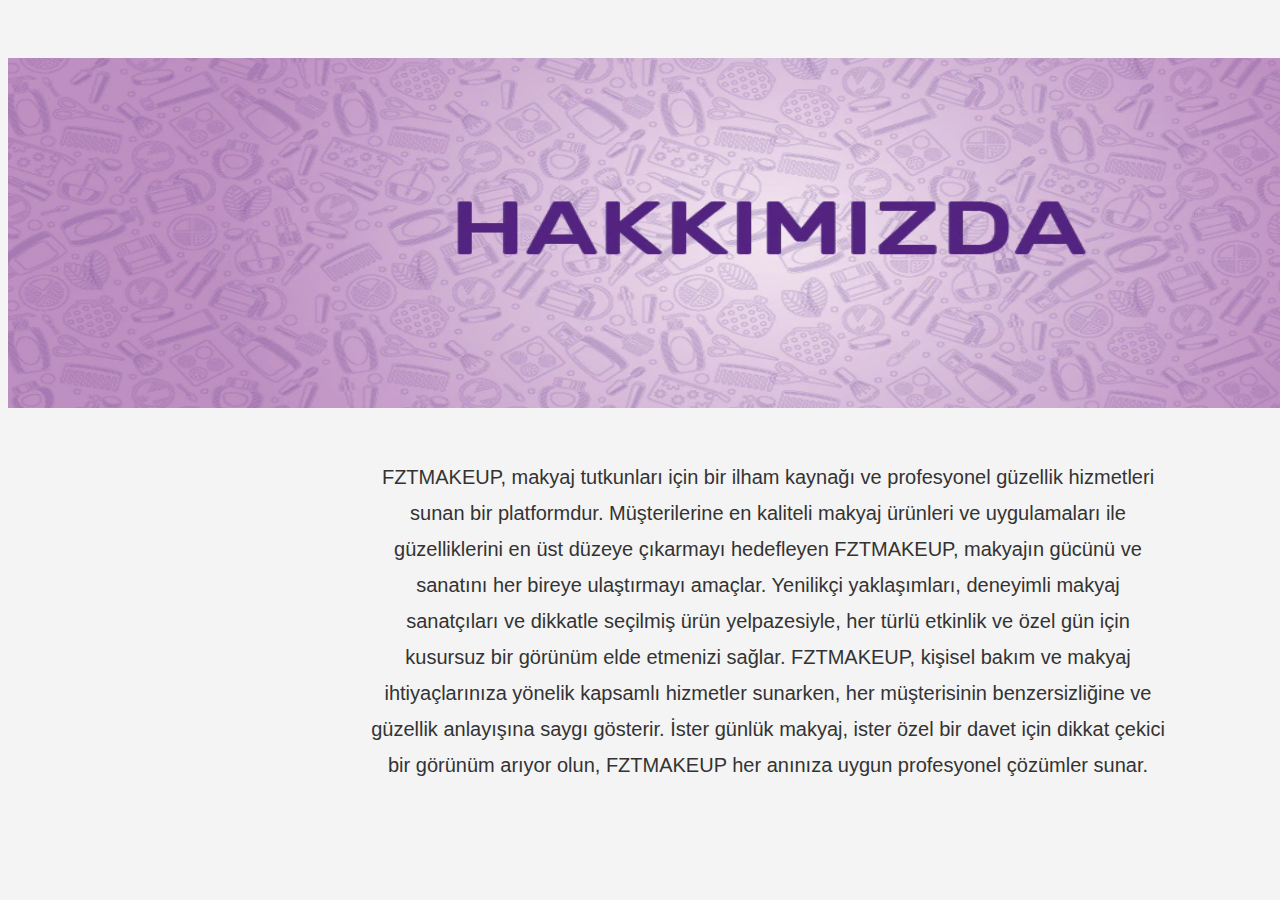
<file: hakkımızda.html>
<!DOCTYPE html>
<html lang="en">
<head>
    <meta charset="UTF-8">
    <meta name="viewport" content="width=device-width, initial-scale=1.0">
    <title>FZTMAKEUP Hakkımızda</title>
    <link rel="stylesheet" href="style.css">
    <link rel="icon" href="fztmakeup.jpg" type="image/x-icon" />
</head>
<body>
    <section id="about" class="about">
        <div class="container">
            <img src="hakkımızda.jpg" alt="" height="350px" width="1520px" text-align: center;>
            <br> <br>
            <p>
            
FZTMAKEUP, makyaj tutkunları için bir ilham kaynağı ve profesyonel güzellik hizmetleri sunan bir platformdur. Müşterilerine en kaliteli makyaj ürünleri ve uygulamaları ile güzelliklerini en üst düzeye çıkarmayı hedefleyen FZTMAKEUP, makyajın gücünü ve sanatını her bireye ulaştırmayı amaçlar. Yenilikçi yaklaşımları, deneyimli makyaj sanatçıları ve dikkatle seçilmiş ürün yelpazesiyle, her türlü etkinlik ve özel gün için kusursuz bir görünüm elde etmenizi sağlar.

FZTMAKEUP, kişisel bakım ve makyaj ihtiyaçlarınıza yönelik kapsamlı hizmetler sunarken, her müşterisinin benzersizliğine ve güzellik anlayışına saygı gösterir. İster günlük makyaj, ister özel bir davet için dikkat çekici bir görünüm arıyor olun, FZTMAKEUP her anınıza uygun profesyonel çözümler sunar.
           </p>
        </div>
    </section>
</body>
</html>
</file>
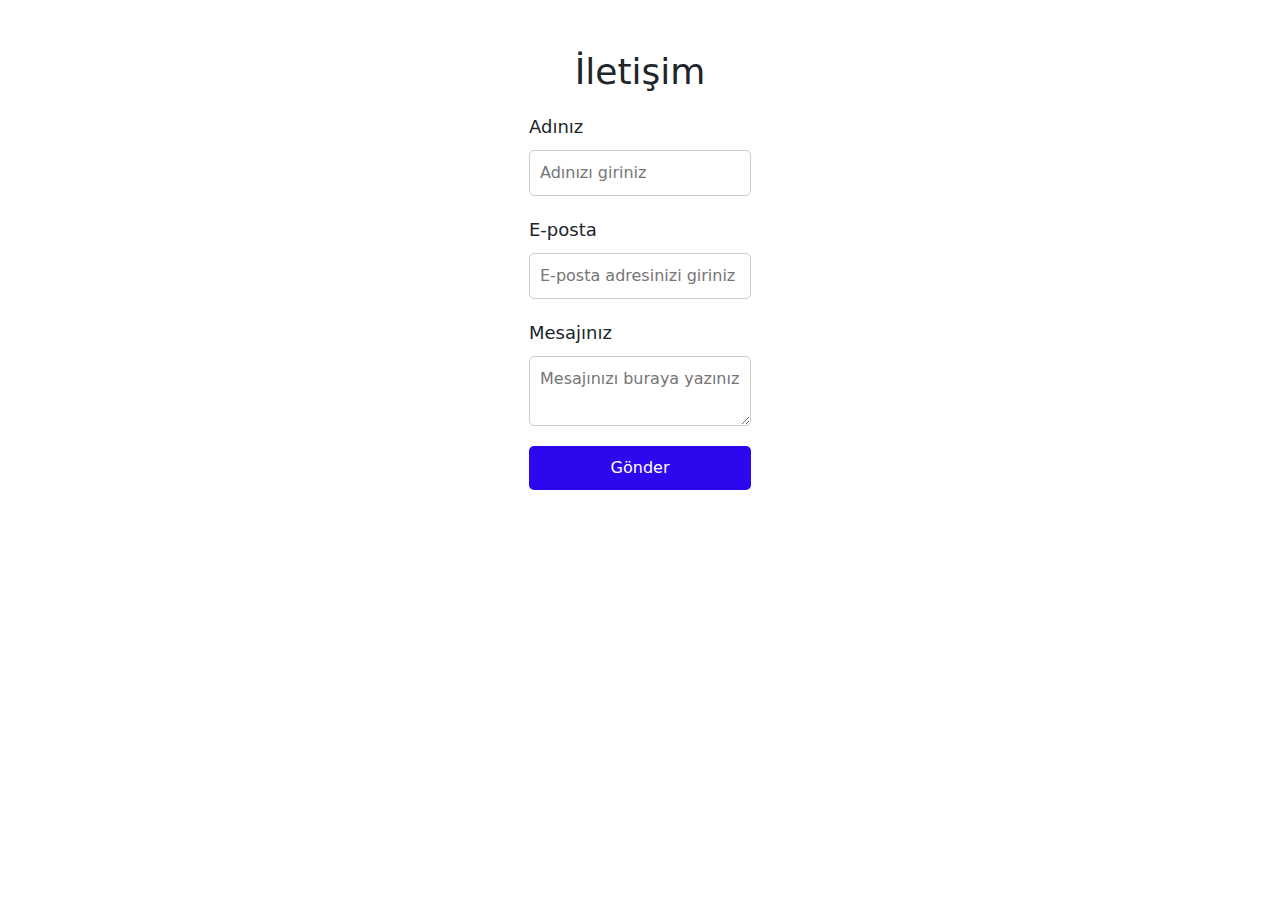
<file: iletisim.html>
<!DOCTYPE html>
<html lang="en">
<head>
    <meta charset="UTF-8">
    <meta name="viewport" content="width=device-width, initial-scale=1.0">
    <title>FZTMAKEUP İletişim</title>
    <link rel="stylesheet" href="style.css">
    <link href="https://cdn.jsdelivr.net/npm/bootstrap@5.3.0-alpha1/dist/css/bootstrap.min.css" rel="stylesheet">
    <link rel="icon" href="fztmakeup.jpg" type="image/x-icon" />
</head>
<body>
    

    <section id="contact" class="contact">
        <div class="container">
            <h2>İletişim</h2>
            <form action="#">
                <label for="name">Adınız</label>
                <input type="text" id="name" name="name" placeholder="Adınızı giriniz">

                <label for="email">E-posta</label>
                <input type="email" id="email" name="email" placeholder="E-posta adresinizi giriniz">

                <label for="message">Mesajınız</label>
                <textarea id="message" name="message" placeholder="Mesajınızı buraya yazınız"></textarea>

                
                <a href="https://workspace.google.com/intl/tr/gmail/" target="_blank" class=button-link>Gönder</a>
            </form>
        </div>
    </section>


</body>
</html>
</file>
<file: style.css>
* {
    margin:  10;
    padding: 10;
    box-sizing: border-box;

    
}


body {


    font-family: Arial, sans-serif;
    line-height: 1.6;
    background-color: #f4f4f4;
    color: #333;
    
}




.container {
    display: grid;
  }


  
header {

    
    box-sizing: border-box; 
    
    font-family: 'Copperplate, Papyrus', fantasy;
    background-color: #724caf;
    color: rgb(4, 15, 59);
    padding: 10px 0;
    text-align: center;
    
}

header .logo h1 {
    font-size: 125px;
    letter-spacing: 4px; 
    margin: 0;

}

nav ul {
    list-style: none;
    display: flex;
    justify-content: center;
    margin-top: 15px;
    font-family: 'Roboto', sans-serif;
}

nav ul li {
    margin: 0 15px;
    
}

nav ul li a {
    text-decoration: none;
    color: white;
    font-size: 19px;
    color: rgba(245, 216, 249, 0.623);
}

nav ul li a:hover {
    text-decoration: underline;
}



.hero {

  
    
    box-sizing: border-box; 
    background-image: url('hero-image.jpg');
    background-size: cover;
    background-position: center;
    height: 200px;
    display: flex;
    align-items: center;
    justify-content: center;
    color: white;
    text-align: center;
    background-color: #8c93d1;
}

.hero h2 {
    font-size: 78px;
    margin-bottom: 15px;
    color: #ffffff;
    letter-spacing: 4px; 
    margin: 0;
    font-family: 'Copperplate, Papyrus', fantasy;

    

        
   

}



.menu {

    margin: 0; 
    padding: 0;
    border: 4px solid #000000; 
    box-sizing: border-box; 
    background-color: #fff;
    padding: 50px 0;
}

.menu .container {
    text-align: center;
}

.menu h2 {
    font-size: 56px;
    margin-bottom: 15px;
}

.menu-items {
    display: flex;
    justify-content: space-around;
    flex-wrap: wrap;
}

.menu-item {
    width: 30%;
    margin: 20px 0;
    background-color: #f8f8f8;
    padding: 20px;
    border-radius: 10px;
    text-align: center;
}

.menu-item img {
    width: 100%;
    height: auto;
    border-radius: 10px;

    
}

.menu-item h3 {
    font-size: 24px;
    margin-top: 15px;
}

.menu-item p {
    font-size: 18px;
    margin-top: 10px;
}


.about {
    background-color: #f4f4f4;
    padding: 50px 0;
    text-align: center;
}

.about h2 {
    font-size: 36px;
    margin-bottom: 20px;
}

.about p {
    font-size: 20px;
    line-height: 1.8;
    max-width: 800px;
    margin: 0 auto;
}




.contact {
    background-color: #fff;
    padding: 50px 0;
}

.contact .container {
    text-align: center;
}

.contact h2 {
    font-size: 36px;
    margin-bottom: 20px;
}

.contact form {
    max-width: 600px;
    margin: 0 auto;
    display: flex;
    flex-direction: column;
}

.contact label {
    font-size: 18px;
    margin-bottom: 10px;
    text-align: left;
}

.contact input, .contact textarea {
    padding: 10px;
    font-size: 16px;
    margin-bottom: 20px;
    border: 1px solid #ccc;
    border-radius: 5px;
}

.contact button {
    background-color: #4CAF50;
    color: white;
    padding: 10px 20px;
    font-size: 18px;
    border: none;
    cursor: pointer;
}

.contact button:hover {
    background-color: #45a049;
}


footer {
    background-color: #333;
    color: white;
    text-align: center;
    padding: 20px;
}




.button-link {
    padding: 10px 80px;
    background-color: #2e07ee;
    color: white;
    text-align: center;
    text-decoration: none;
    border-radius: 5px;
}



aside{
    background-color: #ffffff;
    
    border-top: 4px solid#000000;
    border-bottom:4px solid#000000;
    border-right: 4px solid #000000;
    border-left: 4px solid#000000;
    border-radius: 50px;
    background-color: #ffffff;
    
      }


      .buy-btn {
        margin-bottom: 10px;
        display: inline-block;
        padding: 22px 24px; 
        font-size: 24px; 
        background-color: #724caf;
        color: white; 
        border: none; 
        border-radius: 5px;
        cursor: pointer; 
        text-align: center; 
        text-decoration: none; 
        font-family: 'Roboto', sans-serif;
        border-top: 0px solid#ffffff;
        border-bottom:30px solid#ffffff;
        border-right: 400px solid #ffffff;
        border-left: 400px solid#ffffff;
    }
    
   
    .buy-btn:hover {
        background-color: #0b2bab; 
    }
</file>
